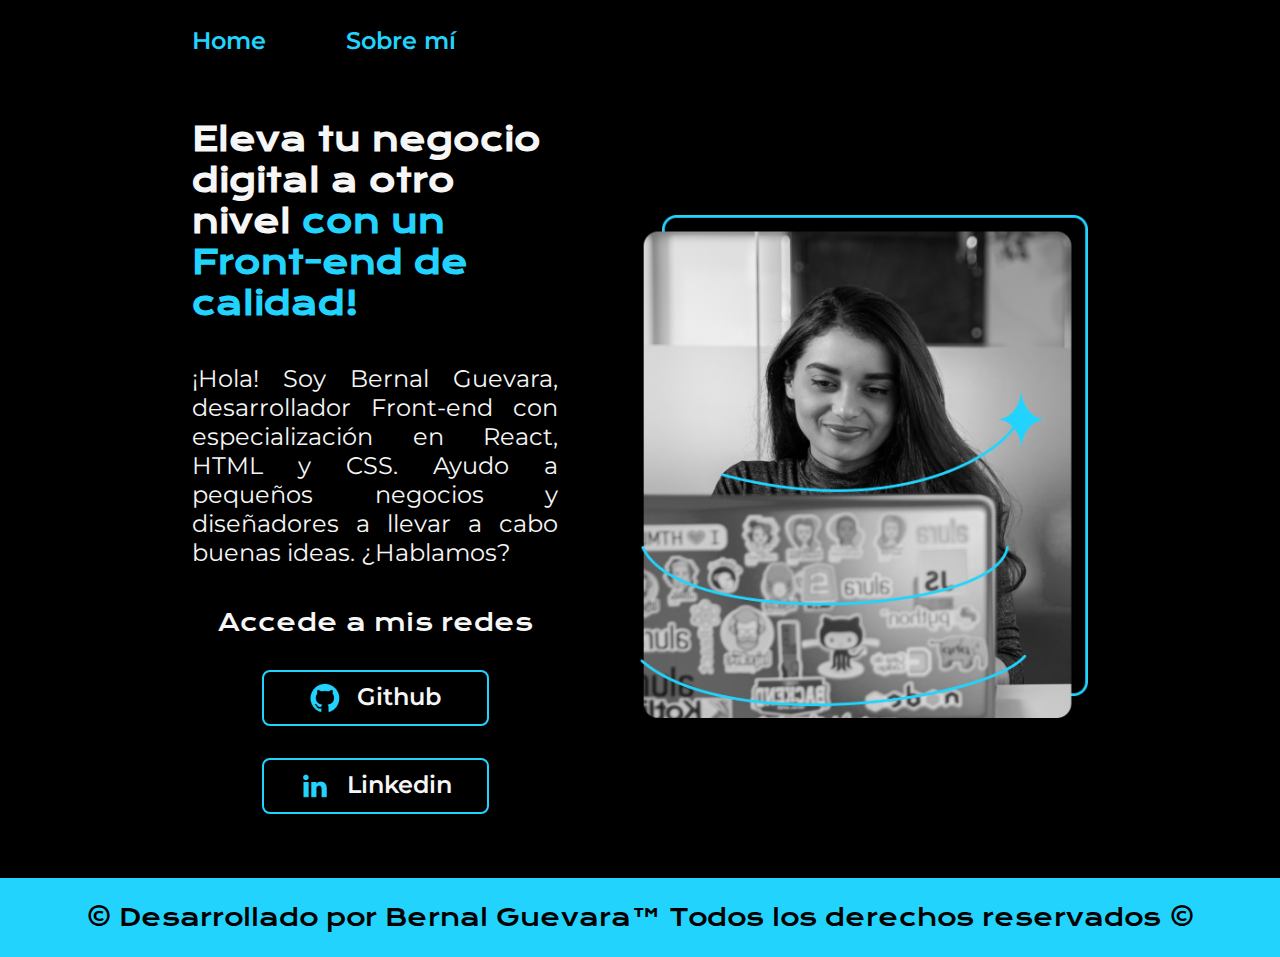
<file: index.html>
<!DOCTYPE html>
<html lang="es-mx">
<head>
    <meta charset="UTF-8"> 
    <meta http-equiv="X-UA-Compatible" content="IE=edge">
    <meta name="viewport" content="width=device-width, initial-scale=1.0">
    <title>Portafolio</title>
    <link rel="stylesheet" href="styles/style.css">

</head>
<body>
    <header class="header">
        <nav class="header__menu">
            <a class="header__menu__link" href="index.html">Home</a>
            <a class="header__menu__link" href="about.html">Sobre mí</a>
        </nav>
    </header>
    <main class="presentacion">
        <section class="presentacion__contenido">
            <h1 class="presentacion__contenido__titulo">
                Eleva tu negocio digital a otro nivel 
                <strong class="titulo-destaque">con un Front-end de calidad!
                </strong></h1>
                <p class="presentacion__contenido__texto">¡Hola! Soy Bernal Guevara, desarrollador Front-end con
                    especialización en React, HTML y CSS. Ayudo a pequeños
                    negocios y diseñadores a llevar a cabo buenas ideas.
                    ¿Hablamos?

                </p>
                <div class="presentacion__enlaces">
                    <h2 class="presentacion__enlaces__subtitulo">Accede a mis redes</h2>
                    <a class="presentacion__enlaces__link" href="https://github.com/">
                        <img src="./assets/github.png">
                        Github
                    </a>
                    <a class="presentacion__enlaces__link" href="https://linkedin.com/in/">
                        <img src="./assets/linkedin.png">
                        Linkedin
                    </a>
                    
                </div>
               
        </section>
            <img class="presentacion__imagen" src="./assets/imagen.png" alt="Foto de Ana García desarrolando un proyecto">
    </main>
    <footer class="footer">
        <p>© Desarrollado por Bernal Guevara™ Todos los derechos reservados ©</p>
    </footer>
</body>
</html>
</file>
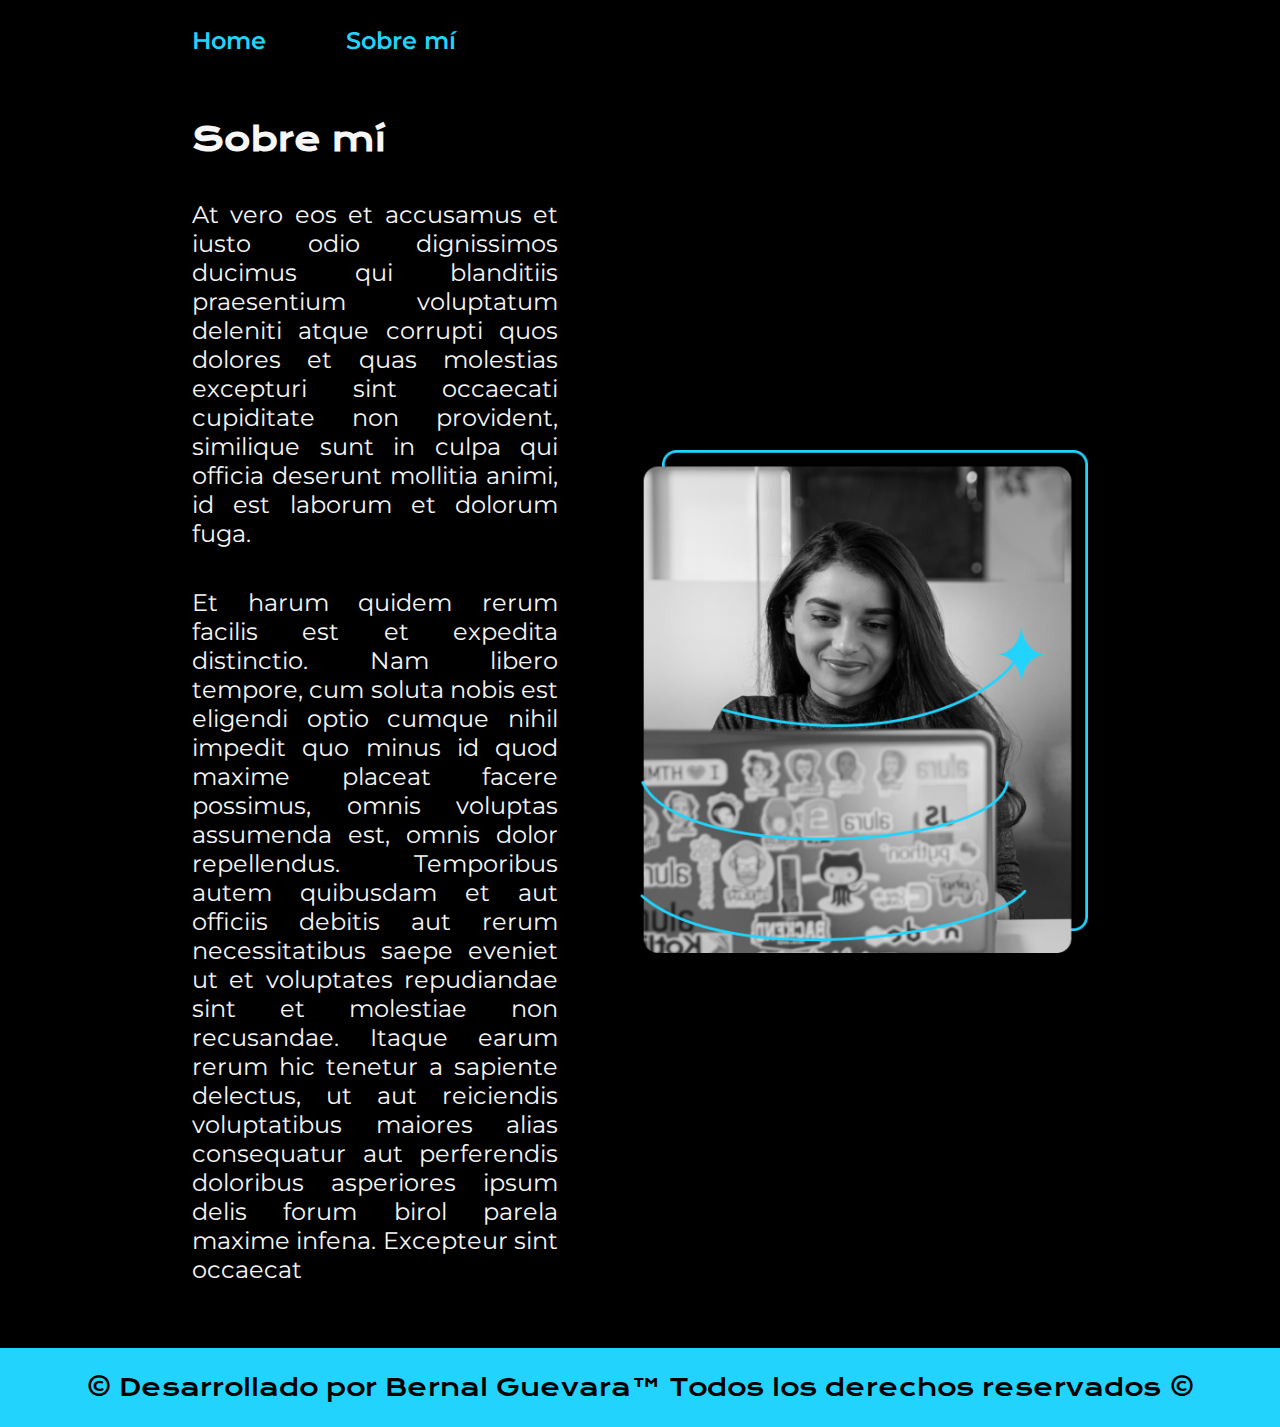
<file: about.html>
<!DOCTYPE html>
<html lang="es-mx">
<head>
    <meta charset="UTF-8">
    <meta name="viewport" content="width=device-width, initial-scale=1.0">
    <title>Portafolio</title>
    <link rel="stylesheet" href="styles/style.css">

</head>
<body>
    <header class="header">
        <nav class="header__menu">
            <a class="header__menu__link" href="index.html">Home</a>
            <a class="header__menu__link" href="about.html">Sobre mí</a>
        </nav>
    </header>
    <main class="presentacion">
        <section class="presentacion__contenido">
            <h1 class="presentacion__contenido__titulo">Sobre mí</h1>
                <p class="presentacion__contenido__texto">At vero eos et accusamus et iusto odio dignissimos ducimus qui blanditiis praesentium voluptatum deleniti
                    atque corrupti quos dolores et quas molestias excepturi sint occaecati cupiditate non provident,
                    similique sunt in culpa qui officia deserunt mollitia animi, id est laborum et dolorum fuga.

                </p>
                <p class="presentacion__contenido__texto">
                    Et harum quidem rerum facilis est et expedita distinctio. Nam libero tempore, cum soluta nobis est
                    eligendi optio cumque nihil impedit quo minus id quod maxime placeat facere possimus, omnis voluptas
                    assumenda est, omnis dolor repellendus. Temporibus autem quibusdam et aut officiis debitis aut rerum
                    necessitatibus saepe eveniet ut et voluptates repudiandae sint et molestiae non recusandae. Itaque earum
                    rerum hic tenetur a sapiente delectus, ut aut reiciendis voluptatibus maiores alias consequatur aut
                    perferendis doloribus asperiores ipsum delis forum birol parela maxime infena. Excepteur sint occaecat
                </p>
               
        </section>
            <img class="presentacion__imagen" src="./assets/imagen.png" alt="Foto de Ana García desarrolando un proyecto">
    </main>
    <footer class="footer">
        <p>© Desarrollado por Bernal Guevara™ Todos los derechos reservados ©</p>
    </footer>
    
</body>
</html>
</file>
<file: styles/style.css>
@import url('https://fonts.googleapis.com/css2?family=Krona+One&family=Montserrat:wght@400;600&display=swap');


:root {
  --color-primaria: #000000;
  --color-secundaria: #F6F6F6;
  --color-terciaria: #22D4FD;
  --color-hover: #272727;

  --fuente-krona: 'Krona One', sans-serif;
  --fuente-montserrat: 'Montserrat', sans-serif;
}

* {
  padding: 0;
  margin: 0;
}

body {
  box-sizing: border-box;
  background-color: var(--color-primaria);
  color: var(--color-secundaria);
}

.header {
  padding: 2% 0% 0% 15%;
}

.header__menu {
  display: flex;
  gap: 80px;
}

.header__menu__link {
  font-family: var(--fuente-montserrat);
  font-size: 1.5rem;
  font-weight: 600;
  color: var(--color-terciaria);
  text-decoration: none;

}



.presentacion {
  gap: 82px;
  padding: 5% 15%;
  display: flex;
  align-items: center;
  justify-content: space-between;
}

.presentacion__contenido {
  width: 50%;
  display: flex;
  flex-direction: column;
  gap: 40px;
}


.presentacion__contenido__titulo {
  font-size: 2rem;
  font-family: var(--fuente-krona);
}

.titulo-destaque {
  color: var(--color-terciaria);
  ;
}

.presentacion__contenido__texto {
  text-align: justify;
  font-size: 1.5rem;
  font-family: var(--fuente-montserrat);
}

.presentacion__enlaces {
  display: flex;
  flex-direction: column;
  justify-content: space-between;
  align-items: center;
  gap: 32px;
}

.presentacion__enlaces__subtitulo {
  font-family: var(--fuente-krona);
  font-weight: 400;
  font-size: 1.5rem;
}

.presentacion__enlaces__link {
  display: flex;
  justify-content: center;
  gap: 16px;
  border: 2px solid var(--color-terciaria);
  width: 50%;
  text-align: center;
  border-radius: 8px;
  font-size: 1.5rem;
  font-weight: 600;
  padding: 10px 20px;
  text-decoration: none;
  color: var(--color-secundaria);
  font-family: var(--fuente-montserrat);
}

.presentacion__enlaces__link:hover {
  background-color: var(--color-hover);
}

.presentacion__imagen {
  width: 50%;
}

.footer {
  color: var(--color-primaria);
  background-color: var(--color-terciaria);
  padding: 24px;
  text-align: center;
  font-family: var(--fuente-krona);
  font-size: 1.5rem;
  font-weight: 400;
}

@media (max-width: 1200px) {
  .header {
    padding: 10%;
  }

  .header__menu {
    justify-content: center;
  }

  .presentacion {
    flex-direction: column-reverse;
    padding: 5%;

  }

  .presentacion__contenido {
    width: auto%;
    text-align: center;
  }

}
</file>
